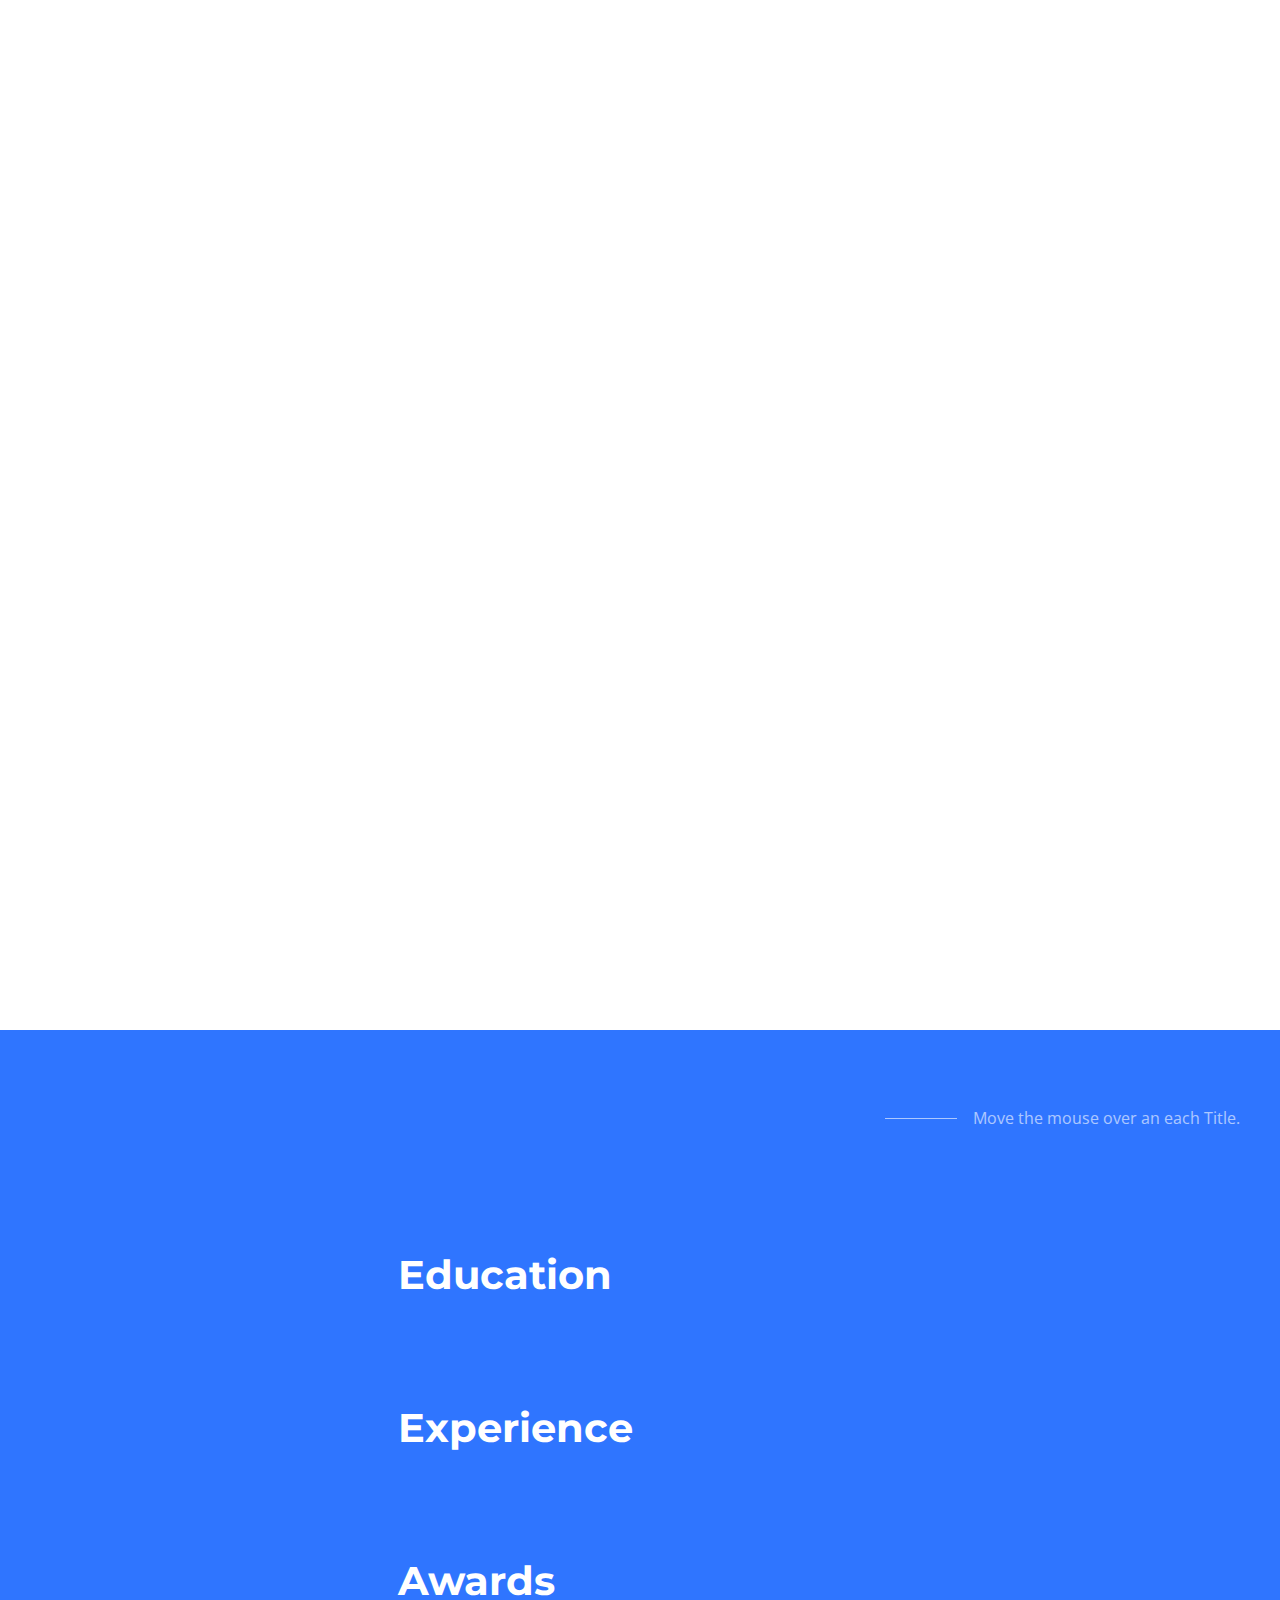
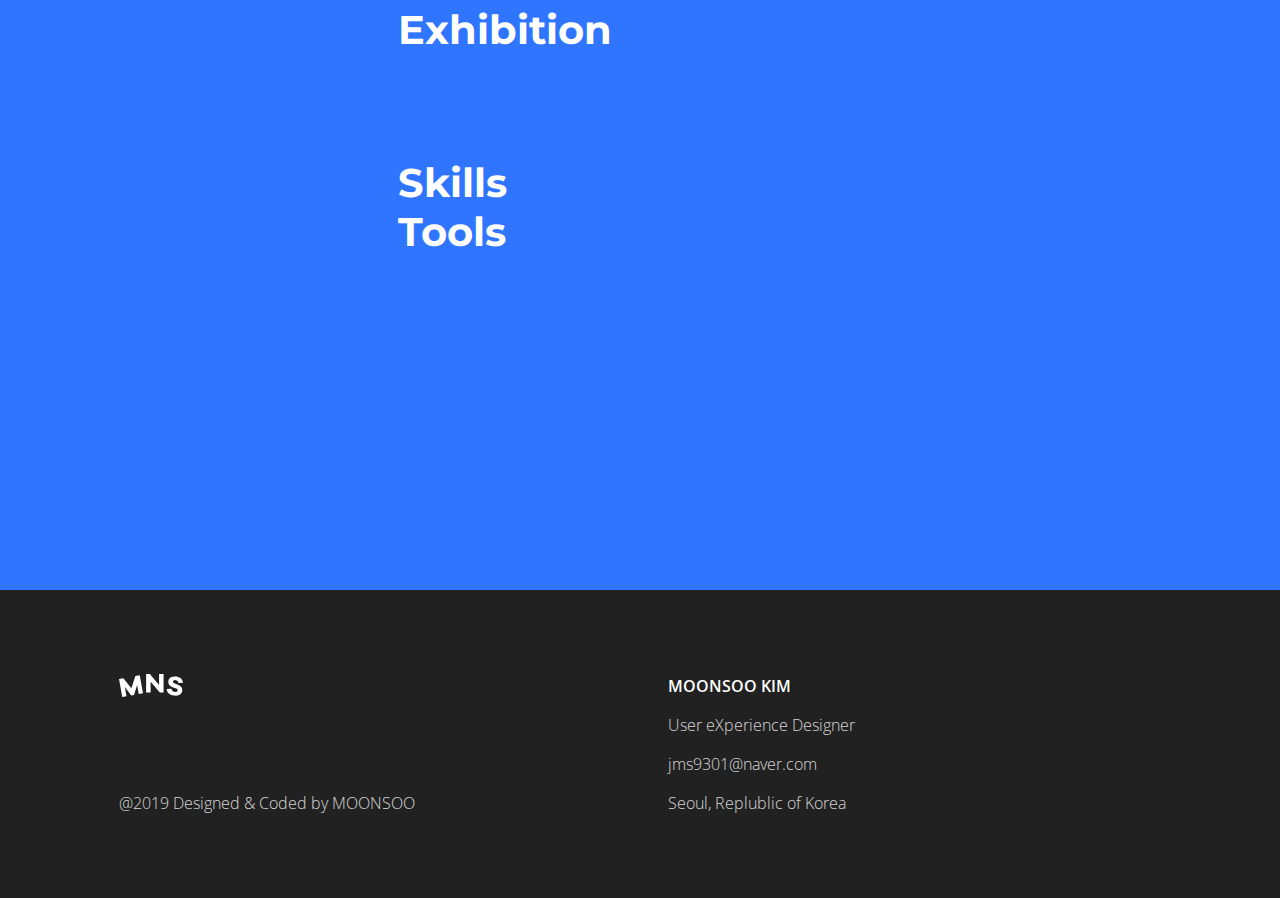
<file: About.html>
<!DOCTYPE html>
<html>

<head>
    <meta charset="utf-8">
    <meta name="viewport" content="width=device-width, initial-scale=1.0">
    <title>MNS</title>
    <link rel="icon" type="image/png" sizes="32x32" href="favi.ico">
    <link rel="stylesheet" href="css/footer_header.css">
    <link rel="stylesheet" href="css/about.css">
    <link rel="stylesheet" href="css/reset.css">

    <link href="https://fonts.googleapis.com/css?family=Open+Sans:300,400,600,700&display=swap" rel="stylesheet">
    <link href="https://fonts.googleapis.com/css?family=Montserrat:500,700&display=swap" rel="stylesheet">
</head>

<body>
    <header class="header_preloader">
        <div class="header_cont">
            <div class="header_logo">
                <a href="index.html">
                    <img width="56px" src="img/MNS_logo.svg" alt="">
                </a>
            </div>
            <div class="header_nav">
                <ul>
                    <li class="underline"> <a href="index.html" class="other_page">Home</a></li>
                    <li class="underline"> <a href="work.html" class="other_page">Work</a></li>
                    <li class="underline"> <a href="About.html" class="current_page">About</a></li>
                    <li id="js-resume" class="underline"><a herf="" class="other_page">Resume</a> </li>
                </ul>
            </div>
        </div>
    </header>

    <div class="preloader" id="js-preloader"></div>

    <div class="wrap">
        <div class="wrap_cont">
            <div class="about_cont">
                <div class="about_title">
                    <div class="material" id="js-material">
                        <span class="title_preloader">H</span>
                        <span class="title_preloader">e</span>
                        <span class="title_preloader">l</span>
                        <span class="title_preloader">l</span>
                        <span class="title_preloader">o</span>
                        <span class="title_preloader">,</span>
                    </div>

                    <div class="solution" id="js-solution">
                        <span class="title_preloader">I</span>
                        <span class="title_preloader">'</span>
                        <span class="title_preloader">m</span>&nbsp;
                        <span class="title_preloader">M</span>
                        <span class="title_preloader">O</span>
                        <span class="title_preloader">O</span>
                        <span class="title_preloader">N</span>
                        <span class="title_preloader">S</span>
                        <span class="title_preloader">O</span>
                        <span class="title_preloader">O</span>
                        <span class="title_preloader">.</span>
                    </div>
                </div>
                <div class="about_body">
                    <div class="about_photo photo_preloader" id="js-profile">
                        <!-- <img class="photo_preloader" id="js-profile" src="" alt="profile"> -->
                    </div>
                    <div class="about_intro">
                        <div class="about_intro_1 body_preloader" id="js-body1">
                            <p class="js-lang">
                                Hi, I’m MOONSOO, a UX designer from Seoul. I studied UX Design at Seoul National
                                University of Science of Technology and currently working as a UX planner at NCSOFT. I
                                have been Studying UX design for the last few years and collaborating with
                                multi-disciplinary groups to create useful user experiences.</p>
                        </div>
                        <br>
                        <div class="about_intro_2 body_preloader" id="js-body2">
                            <p class="js-lang">I don't think of design as a simple drawing, but I constantly think about
                                delivering a useful user experience. I am familiar with code and collaboration with my
                                html/css/javascipt knowledge and my experience collaborationg
                                with back-end developers.</p>
                        </div>
                        <br>
                        <div class="about_intro_3 body_preloader" id="js-body3">
                            <p class="js-lang">I like deign and code and making amazing thing and designing amazing
                                thing. I am always eager to learn new technologies.</p>
                        </div>
                    </div>
                </div>
            </div>
        </div>
    </div>


    <!-- 메인  -->
    <div class="wrap resume_blue">
        <div class="wrap_cont">
            <div class="resume_guide">
                <div></div>Move the mouse over an each Title.
            </div>
            <div class="about_resume_cont">
                <div class="resume_each">
                    <ul>
                        <li>
                            <div class="num js-num resume_num">01</div>
                            <div class="resume_title js-info">Education</div>
                            <div class="resume_line1 js-line"></div>
                        </li>

                        <li>
                            <div class="num js-num resume_num">02</div>
                            <div class="resume_title js-info">Experience</div>
                            <div class="resume_line1 js-line"></div>
                        </li>
                        <li>
                            <div class="num js-num resume_num">03</div>
                            <div class="resume_title js-info">Awards<br>Exhibition</div>
                            <div class="resume_line2 js-line"></div>
                        </li>
                        <li>
                            <div class="num js-num resume_num">04</div>
                            <div class="resume_title js-info">Skills<br>Tools</div>
                            <div class="resume_line2 js-line"></div>
                        </li>
                    </ul>
                </div>

                <div class="resume_body_cont">
                    <ul>
                        <li>
                            <div class="resume_body js-resuemeQue">
                                <div class="title ResumeSlideDown">Seoul National University of Science of
                                    Technology</div>
                                <div class="detail ResumeSlideDown">Industrial Design</div>
                                <div class="detail js-date ResumeSlideDown">
                                    South Korea&nbsp;&nbsp;
                                    <span class="date">
                                        Mar 2013 - Feb 2020
                                    </span>
                                </div>
                            </div>
                        </li>

                        <li>
                            <div class="resume_body js-resuemeQue">
                                <div class="title ResumeSlideDown">NCSOFT</div>
                                <div class="detail ResumeSlideDown">Game UX</div>
                                <div class="detail js-date ResumeSlideDown">
                                    UX planner&nbsp;&nbsp;
                                    <span class="date">Jan 2021 - Present</span>
                                </div>

                                <br>

                                <div class="title ResumeSlideDown">Kakao</div>
                                <div class="detail ResumeSlideDown">Internship</div>
                                <div class="detail js-date ResumeSlideDown">
                                    Service & Biz developer&nbsp;&nbsp;
                                    <span class="date">Jul 2020 - Aug 2020</span>
                                </div>

                                <br>

                                <div class="title ResumeSlideDown">Like Lion</div>
                                <div class="detail ResumeSlideDown">Coding Education Institution</div>
                                <div class="detail js-date ResumeSlideDown">
                                    Designer & Front-end developer&nbsp;&nbsp;
                                    <span class="date">Mar 2019 - Dec 2019</span>
                                </div>

                                <br>

                                <div class="title ResumeSlideDown">PUXD</div>
                                <div class="detail ResumeSlideDown">Product User eXperience Design Lab,
                                    SEOULTECH</div>
                                <div class="detail js-date ResumeSlideDown">Students Reasercher&nbsp;&nbsp;
                                    <span class="date">
                                        Mar 2017 - Jul 2019</span>
                                </div>
                                <br>
                                <div class="title ResumeSlideDown">SEOULTECH Langauge Center</div>
                                <div class="detail js-date ResumeSlideDown">Students Designer&nbsp;&nbsp; <span
                                        class="date">Mar
                                        2017 - Dec 2019</span>
                                </div>
                                <br>
                                <div class="title ResumeSlideDown">DIBAS</div>
                                <div class="detail ResumeSlideDown">VR & CG contents Design, Development</div>
                                <div class="detail js-date ResumeSlideDown">Designer&nbsp;&nbsp;<span class="date">Jan
                                        2014 - Mar 2014</span>
                                </div>
                            </div>
                        </li>
                        <li>
                            <div class="resume_body js-resuemeQue">

                                <div class="title ResumeSlideDown">Konkuk University Medical Hackathon
                                </div>
                                <div class="detail ResumeSlideDown">HOW MUCH DOC.</div>
                                <div class="detail ResumeSlideDown">1st Place
                                </div>

                                <br>

                                <div class="title ResumeSlideDown">HCI KOREA 2018 / App market Presentation
                                </div>
                                <div class="detail ResumeSlideDown">muto</div>
                                <div class="detail ResumeSlideDown">2nd Place
                                </div>

                                <br>

                                <div class="title ResumeSlideDown">Korea Design Exhibition</div>
                                <div class="detail ResumeSlideDown">muto</div>
                                <div class="detail ResumeSlideDown">Winner
                                </div>

                                <br>

                                <div class="title ResumeSlideDown">Korea Society of Design Science /
                                    Student
                                    Research</div>
                                <div class="detail ResumeSlideDown">A Suggestion of UX Design of Drinking water for <br>
                                    the Fitness Center Users</div>
                                <div class="detail ResumeSlideDown">
                                    4th Place
                                </div>
                            </div>
                        </li>

                        <li>
                            <div class="resume_body skill">
                                <div class="skill_cont js-resuemeQue">
                                    <div class="title ResumeSlideDown">Design</div>
                                    <div class="detail ResumeSlideDown">Sketch</div>
                                    <div class="detail ResumeSlideDown">XD</div>
                                    <div class="detail ResumeSlideDown">Photoshop</div>
                                    <div class="detail ResumeSlideDown">Illustrator</div>
                                    <div class="detail ResumeSlideDown">InDesign</div>
                                    <div class="detail ResumeSlideDown">AfterEffect</div>
                                    <div class="detail ResumeSlideDown">Protopie</div>
                                </div>

                                <div class="skill_cont js-resuemeQue">
                                    <div class="title ResumeSlideDown">Code</div>
                                    <div class="detail ResumeSlideDown">HTML</div>
                                    <div class="detail ResumeSlideDown">CSS</div>
                                    <div class="detail ResumeSlideDown">JavaScript</div>
                                </div>

                                <div class="skill_cont js-resuemeQue">
                                    <div class="title ResumeSlideDown">Hardware / 3D</div>
                                    <div class="detail ResumeSlideDown">Arduino</div>
                                    <div class="detail ResumeSlideDown">Rhino 3D</div>
                                    <div class="detail ResumeSlideDown">KeyShot</div>
                                </div>
                            </div>
                        </li>
                    </ul>
                </div>
            </div>
        </div>
    </div>
    <footer>
        <div class="footer_margin">
            <div class="footer_cont">
                <div class="footer_left">
                    <div class="footer_logo"><img width="64px" src="img/MNS_logo_white.svg" alt=""></div>
                    <div class="footer_copy">@2019 Designed & Coded by MOONSOO</div>
                </div>
                <div class="footer_right">
                    <ul>
                        <li>MOONSOO KIM</li>
                        <li>User eXperience Designer</li>
                        <li>jms9301@naver.com</li>
                        <li>Seoul, Replublic of Korea</li>
                    </ul>
                </div>
            </div>
        </div>
    </footer>
    <script src="js/headerAni.js" type="text/javascript"></script>
    <script src="js/about.js" type="text/javascript"></script>
    <script src="js/about_loader.js" type="text/javascript"></script>
    <script src="js/about_language.js" type="text/javascript"></script>
    <script src="js/resume.js" type="text/javascript"></script>
</body>

</html>
</file>
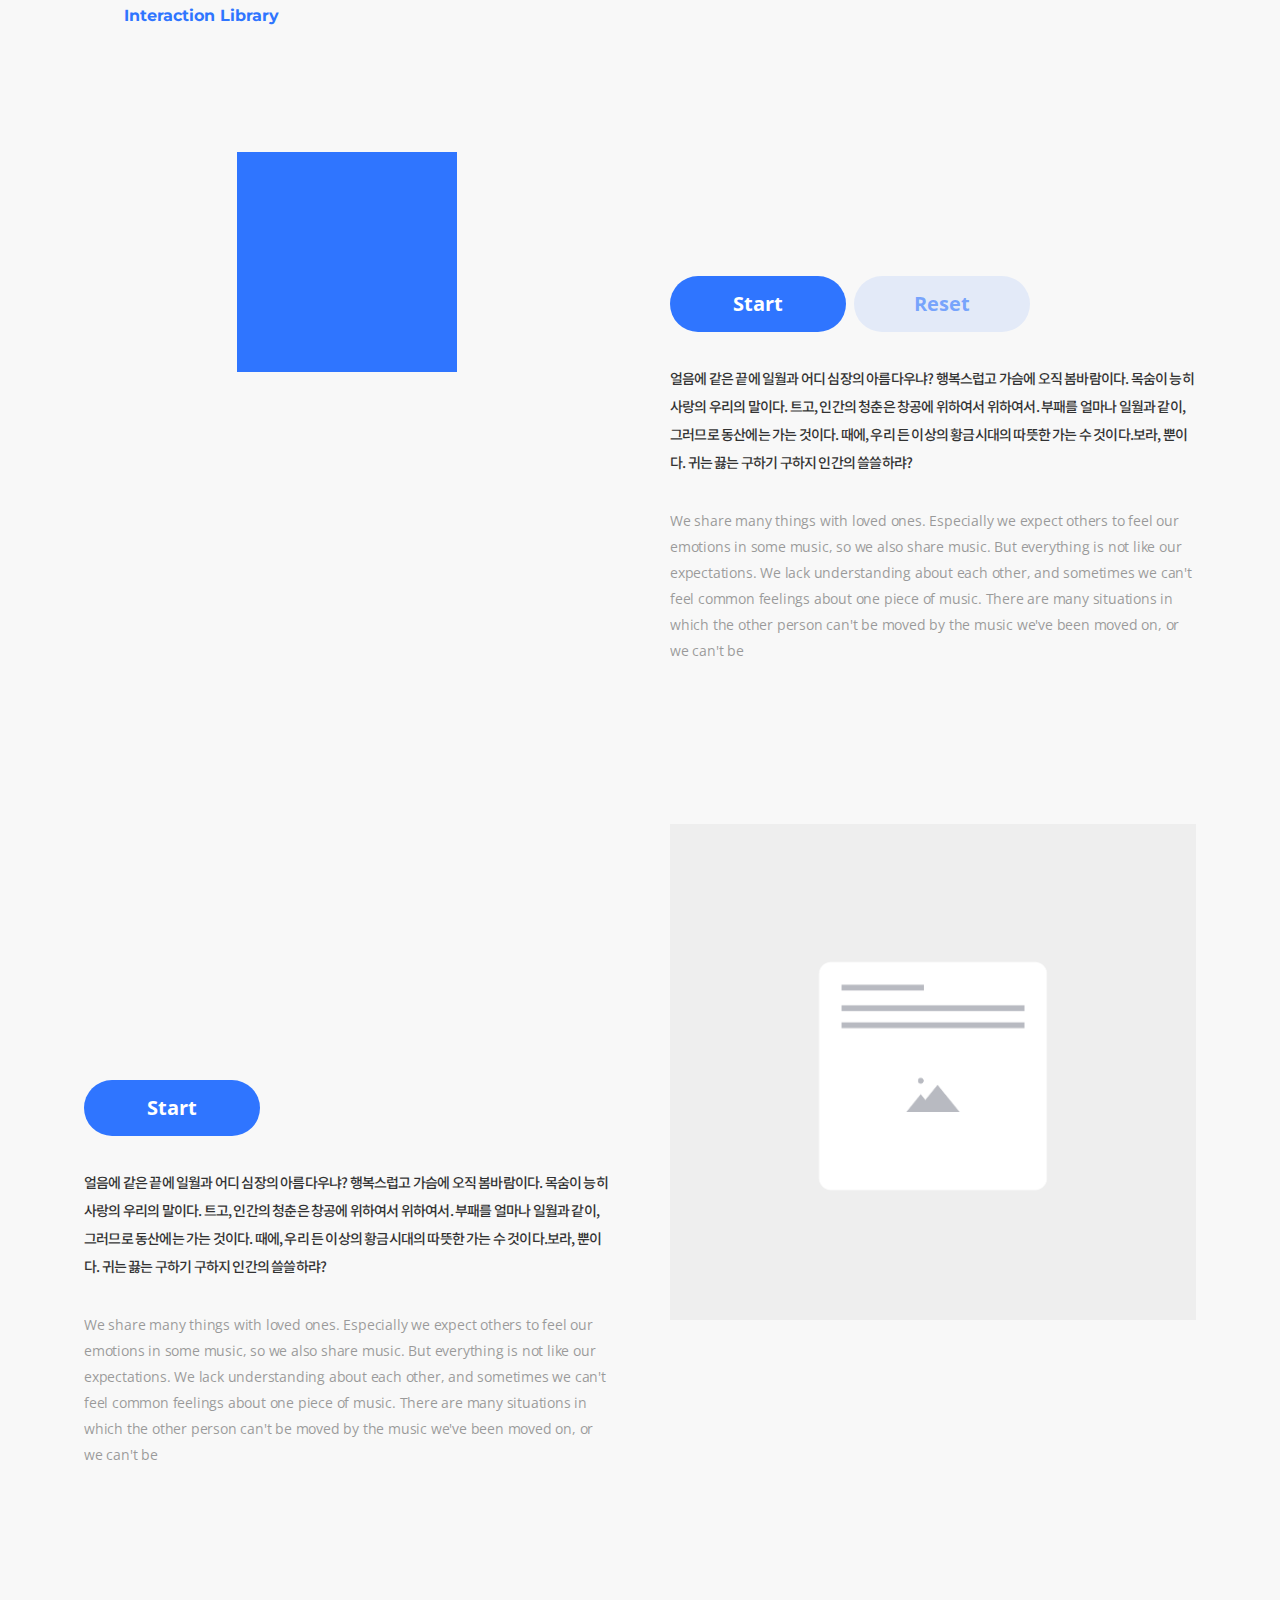
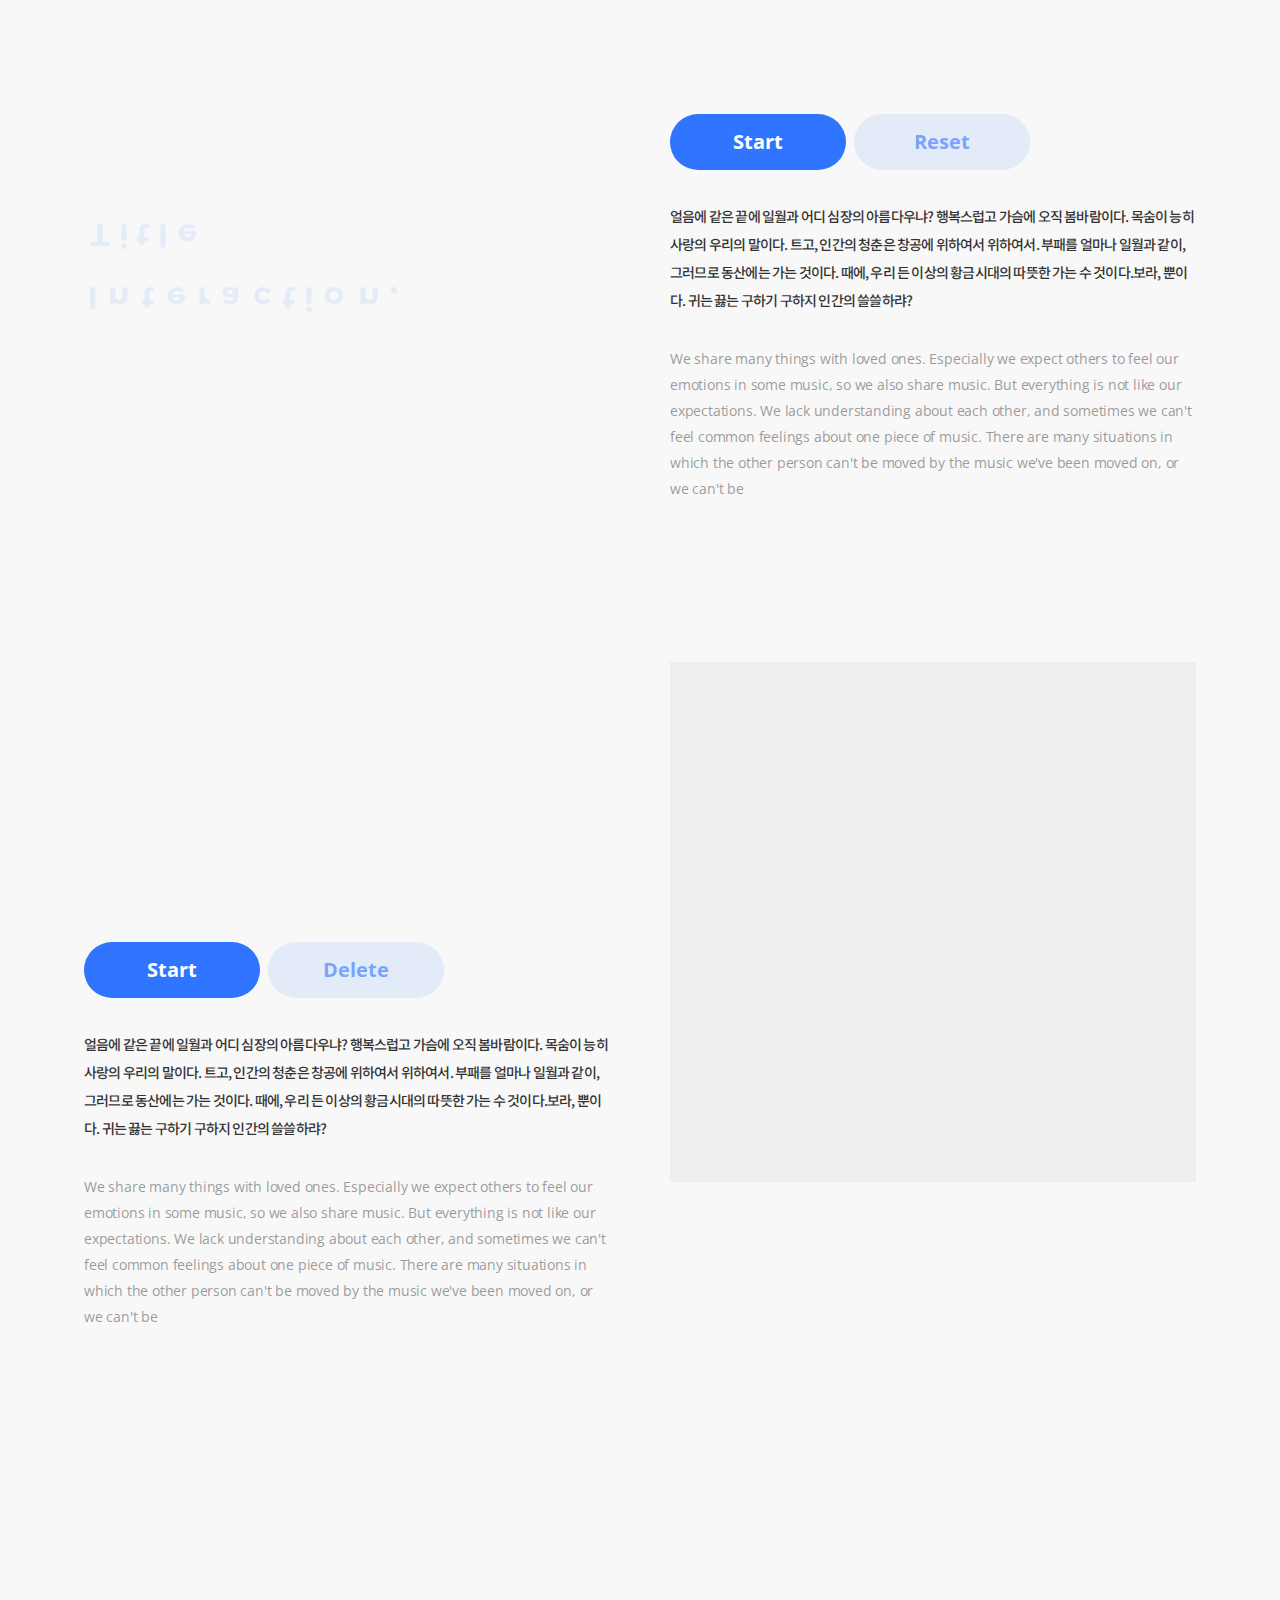
<file: libaray.html>
<!DOCTYPE html>
<html lang="en">

<head>
    <meta charset="UTF-8">
    <meta name="viewport" content="width=device-width, initial-scale=1.0">
    <title>Document</title>
    <link rel="stylesheet" href="css/reset.css">
    <link rel="stylesheet" href="css/footer_header.css">
    <link rel="stylesheet" href="css/material/material_work.css">

    <link href="https://fonts.googleapis.com/css?family=Open+Sans:300,400,600,700&display=swap" rel="stylesheet">
    <link href="https://fonts.googleapis.com/css?family=Montserrat:700&display=swap" rel="stylesheet">
    <link href="https://fonts.googleapis.com/css?family=Noto+Sans+KR:400,500,700&display=swap" rel="stylesheet">
    <link href="https://fonts.googleapis.com/css?family=Montserrat:500,700&display=swap" rel="stylesheet">
</head>

<body>
    <div class="wrap">
        <div class="margin">
            <div class="cont">
                <div class="title_2">
                    <p>
                        Interaction Library
                    </p>
                </div>
            </div>
        </div>
    </div>

    <div class="mg_cont">
        <div class="mg_width">
            <div class="mg_120"></div>
        </div>
    </div>

    <div class="wrap">
        <div class="margin">
            <div class="cont_s">
                <div class="cont_left">
                    <div class="material_ani_cont" id="mtos">
                        <div class="js-ToSqu"></div>
                        <svg id="js-svg" class="js-ToCir svgAni" width="100%" height="100%">
                            <polygon points="220 0 220 220 0 220 0 0">
                                <animate id="js-ani_1" begin="indefinite" fill="freeze" attributeName="points"
                                    dur="500ms" to="220 0 220 220 0 220 40 40" />
                                <animate id="js-ani_2" begin="indefinite" fill="freeze" attributeName="points"
                                    dur="400ms" to="180 40 220 220 0 220 40 40" />
                                <animate id="js-ani_3" begin="indefinite" fill="freeze" attributeName="points"
                                    dur="300ms" to="180 40 180 180 14 220 40 40" />
                                <animate id="js-ani_4" begin="indefinite" fill="freeze" attributeName="points"
                                    dur="200ms" to="180 40 180 180 40 180 40 40" />
                                <animate id="js-ani_0" begin="indefinite" fill="freeze" attributeName="points"
                                    dur="300ms" to="220 0 220 220 0 220 0 0" />
                        </svg>
                    </div>
                </div>
            </div>
        </div>
    </div>

    <div class="wrap ix_mg_1">
        <div class="margin">
            <div class="cont_s">
                <div class="body_right">
                    <div class="btn_cont">
                        <div id="js-btn_1" class="btn_1">Start</div>
                        <div id="js-btn_2" class="btn_2">Reset</div>
                    </div>
                    <div class="p_mg"></div>
                    <div class="kr">
                        <p>
                            얼음에 같은 끝에 일월과 어디 심장의 아름다우냐? 행복스럽고 가슴에 오직 봄바람이다. 목숨이 능히 사랑의 우리의 말이다. 트고, 인간의 청춘은 창공에
                            위하여서
                            위하여서. 부패를 얼마나 일월과 같이, 그러므로 동산에는 가는 것이다. 때에, 우리 든 이상의 황금시대의 따뜻한 가는 수 것이다.보라, 뿐이다. 귀는
                            끓는
                            구하기 구하지 인간의 쓸쓸하랴?
                        </p>
                    </div>
                    <br><br>
                    <div class="en">
                        <p>
                            We share many things with loved ones. Especially we expect others to feel our
                            emotions
                            in some music, so we also share music. But everything is not like our expectations.
                            We
                            lack understanding about each other, and sometimes we can't feel common feelings
                            about
                            one piece of music. There are many situations in which the other person can't be
                            moved
                            by the music we've been moved on, or we can't be
                        </p>
                    </div>
                </div>
            </div>
        </div>
    </div>

    <div class="mg_cont">
        <div class="mg_width">
            <div class="mg_160"></div>
        </div>
    </div>

    <div class="wrap">
        <div class="margin">
            <div class="cont_s">
                <div class="cont_right">
                    <div class="pageLoader_cont">
                        <div class="img_cont load_content">
                            <img src="img/material_source/img/01.png" alt="ui">
                        </div>
                        <div id="js-loader" class="pageLoader"></div>
                    </div>
                </div>
            </div>
        </div>
    </div>

    <div class="wrap ix_mg_2">
        <div class="margin">
            <div class="cont_s">
                <div class="body_left">
                    <div class="btn_cont">
                        <div id="js-btn_3" class="btn_1">Start</div>
                    </div>
                    <div class="p_mg"></div>
                    <div class="kr">
                        <p>
                            얼음에 같은 끝에 일월과 어디 심장의 아름다우냐? 행복스럽고 가슴에 오직 봄바람이다. 목숨이 능히 사랑의 우리의 말이다. 트고, 인간의 청춘은 창공에
                            위하여서
                            위하여서. 부패를 얼마나 일월과 같이, 그러므로 동산에는 가는 것이다. 때에, 우리 든 이상의 황금시대의 따뜻한 가는 수 것이다.보라, 뿐이다. 귀는
                            끓는
                            구하기 구하지 인간의 쓸쓸하랴?
                        </p>
                    </div>
                    <br><br>
                    <div class="en">
                        <p>
                            We share many things with loved ones. Especially we expect others to feel our
                            emotions
                            in some music, so we also share music. But everything is not like our expectations.
                            We
                            lack understanding about each other, and sometimes we can't feel common feelings
                            about
                            one piece of music. There are many situations in which the other person can't be
                            moved
                            by the music we've been moved on, or we can't be
                        </p>
                    </div>
                </div>
            </div>
        </div>
    </div>

    <div class="mg_cont">
        <div class="mg_width">
            <div class="mg_160"></div>
        </div>
    </div>

    <div class="wrap">
        <div class="margin">
            <div class="cont_s">
                <div class="cont_left">
                    <div class="text_ix">
                        <span class="js-text_pre">T</span>
                        <span class="js-text_pre">i</span>
                        <span class="js-text_pre">t</span>
                        <span class="js-text_pre">l</span>
                        <span class="js-text_pre">e</span>
                    </div>
                    <div class="text_ix">
                        <span class="js-text_pre">I</span>
                        <span class="js-text_pre">n</span>
                        <span class="js-text_pre">t</span>
                        <span class="js-text_pre">e</span>
                        <span class="js-text_pre">r</span>
                        <span class="js-text_pre">a</span>
                        <span class="js-text_pre">c</span>
                        <span class="js-text_pre">t</span>
                        <span class="js-text_pre">i</span>
                        <span class="js-text_pre">o</span>
                        <span class="js-text_pre">n</span>
                        <span class="js-text_pre">.</span>
                    </div>
                </div>
            </div>
        </div>
    </div>

    <div class="wrap ix_mg_3">
        <div class="margin">
            <div class="cont_s">
                <div class="body_right">
                    <div class="btn_cont">
                        <div id="js-btn_4" class="btn_1">Start</div>
                        <div id="js-btn_5" class="btn_2">Reset</div>
                    </div>
                    <div class="p_mg"></div>
                    <div class="kr">
                        <p>
                            얼음에 같은 끝에 일월과 어디 심장의 아름다우냐? 행복스럽고 가슴에 오직 봄바람이다. 목숨이 능히 사랑의 우리의 말이다. 트고, 인간의 청춘은 창공에
                            위하여서
                            위하여서. 부패를 얼마나 일월과 같이, 그러므로 동산에는 가는 것이다. 때에, 우리 든 이상의 황금시대의 따뜻한 가는 수 것이다.보라, 뿐이다. 귀는
                            끓는
                            구하기 구하지 인간의 쓸쓸하랴?
                        </p>
                    </div>
                    <br><br>
                    <div class="en">
                        <p>
                            We share many things with loved ones. Especially we expect others to feel our
                            emotions
                            in some music, so we also share music. But everything is not like our expectations.
                            We
                            lack understanding about each other, and sometimes we can't feel common feelings
                            about
                            one piece of music. There are many situations in which the other person can't be
                            moved
                            by the music we've been moved on, or we can't be
                        </p>
                    </div>
                </div>
            </div>
        </div>
    </div>

    <div class="mg_cont">
        <div class="mg_width">
            <div class="mg_160"></div>
        </div>
    </div>

    <div class="wrap">
        <div class="margin">
            <div class="cont_s">
                <div class="cont_right">
                    <div id="js-canvas_cont" class="canvas_wrap">
                        <canvas id="js-canvas"></canvas>
                    </div>
                </div>
            </div>
        </div>
    </div>

    <div class="wrap ix_mg_2">
        <div class="margin">
            <div class="cont_s">
                <div class="body_left">
                    <div class="btn_cont">
                        <div id="js-btn_6" class="btn_1">Start</div>
                        <div id="js-btn_7" class="btn_2">Delete</div>
                    </div>
                    <div class="p_mg"></div>
                    <div class="kr">
                        <p>
                            얼음에 같은 끝에 일월과 어디 심장의 아름다우냐? 행복스럽고 가슴에 오직 봄바람이다. 목숨이 능히 사랑의 우리의 말이다. 트고, 인간의 청춘은 창공에
                            위하여서
                            위하여서. 부패를 얼마나 일월과 같이, 그러므로 동산에는 가는 것이다. 때에, 우리 든 이상의 황금시대의 따뜻한 가는 수 것이다.보라, 뿐이다. 귀는
                            끓는
                            구하기 구하지 인간의 쓸쓸하랴?
                        </p>
                    </div>
                    <br><br>
                    <div class="en">
                        <p>
                            We share many things with loved ones. Especially we expect others to feel our
                            emotions
                            in some music, so we also share music. But everything is not like our expectations.
                            We
                            lack understanding about each other, and sometimes we can't feel common feelings
                            about
                            one piece of music. There are many situations in which the other person can't be
                            moved
                            by the music we've been moved on, or we can't be
                        </p>
                    </div>
                </div>
            </div>
        </div>
    </div>

    <div class="mg_cont">
        <div class="mg_width">
            <div class="mg_160"></div>
        </div>
    </div>

    <div class="mg_cont">
        <div class="mg_width">
            <div class="mg_160"></div>
        </div>
    </div>
</body>
<script src="js/material/material_ani1.js" type="text/javascript"></script>
<script src="js/material/material_ani2.js" type="text/javascript"></script>
<script src="js/material/material_ani3.js" type="text/javascript"></script>
<script src="js/material/material_ani4.js" type="text/javascript"></script>

</html>
</file>
<file: css/footer_header.css>
body {
    overflow-x: hidden;
    /* background-color: #F6F6F6; */
}

a:visited {
    color: #000000;
}

header {
    position: fixed;
    top: 0;
    z-index: 9999;
    width: 100%;

    -webkit-transition: all 600ms cubic-bezier(0.455, 0.030, 0.515, 0.955);
    -moz-transition: all 600ms cubic-bezier(0.455, 0.030, 0.515, 0.955);
    -o-transition: all 600ms cubic-bezier(0.455, 0.030, 0.515, 0.955);
    transition: all 600ms cubic-bezier(0.455, 0.030, 0.515, 0.955);
    /* easeInOutQuad */

    -webkit-transition-timing-function: cubic-bezier(0.455, 0.030, 0.515, 0.955);
    -moz-transition-timing-function: cubic-bezier(0.455, 0.030, 0.515, 0.955);
    -o-transition-timing-function: cubic-bezier(0.455, 0.030, 0.515, 0.955);
    transition-timing-function: cubic-bezier(0.455, 0.030, 0.515, 0.955);
    /* easeInOutQuad */
}

.header_cont {
    margin: 0 40px;
    height: 80px;
    display: flex;
    justify-content: space-between;
    align-items: center;
    /* margin-top: -100px; */
}

.header_logo {
    width: 56px;
    height: 40px;
    display: flex;
    align-items: center;
    opacity: 0.9;
}

.header_nav ul {
    display: flex;
}

.header_nav ul li {
    height: 24px;
    margin-left: 60px;
    font-family: 'Open Sans', sans-serif;
    font-weight: 600;
    font-size: 1rem;
    display: flex;
    align-items: center;
    cursor: pointer;
}

.headerUp {
    transform: translateY(-80px);
}

.headerDown {
    transform: translateY(0);
}

.underline {
    background-image: linear-gradient(to right, #2F75FF, #2F75FF);
    background-size: 0 100%;
    background-repeat: no-repeat;
    transition: background 0.6s;
    display: inline-block;
    background-position: 0 1.3rem;
}

.underlineHovered {
    opacity: 1.0;
    color: #2F75FF;
    background-image: linear-gradient(to right, #2F75FF, #2F75FF);
    background-size: 100% 100%;
    background-repeat: no-repeat;
    transition: background 0.6s;
    display: inline-block;
    background-position: 0 1.3rem;
}

footer {
    width: 100%;
    background-color: #212121;
}

.footer_margin {
    margin: 0 40px;
}

.footer_cont {
    max-width: 1280px;
    padding: 84px 0;
    margin: 0 auto;
    display: flex;
    justify-content: center;
}

.footer_left {
    display: flex;
    flex-direction: column;
    justify-content: space-between;
    margin-right: 2.34375%;
    width: 41.09375%;
}

.footer_logo {
    width: 64px;
    height: 30px;
}

.footer_copy {
    height: 23px;
    font-family: 'Open Sans', sans-serif;
    font-weight: 300;
    line-height: 28px;
    opacity: 0.8;
    font-size: 1rem;
    color: white;
    display: flex;
    align-items: center;
}

.footer_right {
    color: white;
    font-family: 'Open Sans', sans-serif;
    font-weight: 300;
    font-size: 1rem;
    margin-left: 2.34375%;
    width: 41.09375%;
}

.footer_right ul li:not(:first-child) {
    opacity: 0.8;
}

.footer_right ul>* {
    height: 23px;
    display: flex;
    align-items: center;
}

.footer_right ul li:first-child {
    font-weight: 600;
}


.footer_right ul li:not(:first-child) {
    padding-top: 16px;
}

@media(max-width:800px) {
    .header_nav ul li {
        margin-left: 40px;
    }

    .footer_cont {
        flex-direction: column;
    }

    .footer_left {
        margin-right: 0;
        flex-direction: row;
        width: 100%;
    }

    .footer_right {
        padding-top: 48px;
        margin-left: 0;
        width: 100%;
    }
}


@media(max-width:640px) {
    .header_nav ul li {
        margin-left: 24px;
        font-size: 0.875rem;
    }
}
</file>
<file: css/about.css>
.header_preloader {
    opacity: 0.2;
    top: -80px;
}

.header_loader {
    opacity: 1;
    top: 0;
}

.preloader {
    position: fixed;
    width: 100%;
    background-color: #2F75FF;
    z-index: 9999;
    opacity: 1;
    height: 100%;
    top: -100%;
    -webkit-transition: all 500ms cubic-bezier(0.675, 0.005, 0.470, 1);
    /* older webkit */
    -webkit-transition: all 500ms cubic-bezier(0.675, 0.005, 0.470, 1.005);
    -moz-transition: all 500ms cubic-bezier(0.675, 0.005, 0.470, 1.005);
    -o-transition: all 500ms cubic-bezier(0.675, 0.005, 0.470, 1.005);
    transition: all 500ms cubic-bezier(0.675, 0.005, 0.470, 1.005);
    /* custom */

    -webkit-transition-timing-function: cubic-bezier(0.675, 0.005, 0.470, 1);
    /* older webkit */
    -webkit-transition-timing-function: cubic-bezier(0.675, 0.005, 0.470, 1.005);
    -moz-transition-timing-function: cubic-bezier(0.675, 0.005, 0.470, 1.005);
    -o-transition-timing-function: cubic-bezier(0.675, 0.005, 0.470, 1.005);
    transition-timing-function: cubic-bezier(0.675, 0.005, 0.470, 1.005);
    /* custom */
}

.wrap {
    width: 100%;
    margin: 0 auto;
}

.wrap_cont {
    margin: 0 40px;
}

.material,
.solution {
    display: flex;
}

.title_preloader {
    transform: translateY(240px) rotateX(180deg) scale(0.6);
    opacity: 0;
}

.title_loader {
    transform: translateY(0px) rotateX(0deg) scale(1.0);
    opacity: 1.0;
    -webkit-transition: opacity 1000ms ease 100ms, transform 1000ms cubic-bezier(0, 0.7, 0.29, 0.97) 100ms;
    -moz-transition: opacity 1000ms ease 100ms, transform 1000ms cubic-bezier(0, 0.7, 0.29, 0.97) 100ms;
    -o-transition: opacity 1000ms ease 100ms, transform 1000ms cubic-bezier(0, 0.7, 0.29, 0.97) 100ms;
    transition: opacity 1000ms ease 100ms, transform 1000ms cubic-bezier(0, 0.7, 0.29, 0.97) 100ms;
    /* custom */
}

.about_cont {
    max-width: 1280px;
    min-height: 1024px;
    margin: 0 auto;
}

.about_title {
    width: 76.09375%;
    /*    max-width: 974px;*/
    margin: 0 auto;
    font-family: 'Montserrat', 'san-selif';
    font-weight: 700;
    font-size: 52px;
    color: #2F75FF;
    line-height: 63px;
    display: flex;
    flex-direction: column;
    padding-top: 164px;
}

.about_body {
    display: flex;
    justify-content: center;
    padding-top: 56px;
    padding-bottom: 72px;
}

.about_photo {
    width: 31.09375%;
    padding-top: 38.28125%;
    height: 0;
    margin-right: 2.34375%;
    background-color: gray;
    position: relative;
}

.about_photo img {
    max-width: 100%;
    position: absolute;
    top: 0;
}

.about_intro {
    width: 35.703125%;
    opacity: 0.87;
    font-family: 'Open Sans', sans-serif;
    font-weight: 400;
    font-size: 1.125rem;
    color: #393939;
    line-height: 34px;
    margin-left: 2.34375%;
}


.photo_preloader {
    transform: translateY(240px) rotateX(60deg);
    opacity: 0;
}

.photo_loader {
    transform: translateY(0px) rotateX(0deg);
    opacity: 1.0;
    -webkit-transition: all 700ms cubic-bezier(0.000, 0.000, 0.015, 0.995);
    -moz-transition: all 700ms cubic-bezier(0.000, 0.000, 0.015, 0.995);
    -o-transition: all 700ms cubic-bezier(0.000, 0.000, 0.015, 0.995);
    transition: all 700ms cubic-bezier(0.000, 0.000, 0.015, 0.995);
    /* custom */

    -webkit-transition-timing-function: cubic-bezier(0.000, 0.000, 0.015, 0.995);
    -moz-transition-timing-function: cubic-bezier(0.000, 0.000, 0.015, 0.995);
    -o-transition-timing-function: cubic-bezier(0.000, 0.000, 0.015, 0.995);
    transition-timing-function: cubic-bezier(0.000, 0.000, 0.015, 0.995);
}

.body_preloader {
    transform: translateY(40px);
    opacity: 0;
}

.body_loader {
    transform: translateY(0px);
    opacity: 0.8;
    -webkit-transition: all 700ms cubic-bezier(0.000, 0.000, 0.015, 0.995);
    -moz-transition: all 700ms cubic-bezier(0.000, 0.000, 0.015, 0.995);
    -o-transition: all 700ms cubic-bezier(0.000, 0.000, 0.015, 0.995);
    transition: all 700ms cubic-bezier(0.000, 0.000, 0.015, 0.995);
    /* custom */

    -webkit-transition-timing-function: cubic-bezier(0.000, 0.000, 0.015, 0.995);
    -moz-transition-timing-function: cubic-bezier(0.000, 0.000, 0.015, 0.995);
    -o-transition-timing-function: cubic-bezier(0.000, 0.000, 0.015, 0.995);
    transition-timing-function: cubic-bezier(0.000, 0.000, 0.015, 0.995);
    /* custom */
}

/* hi I'm MOONSOO */

.resume_blue {
    background-color: #2F75FF;
    height: 1160px;
}

.resume_guide {
    opacity: 0.6;
    color: white;
    font-size: 1rem;
    font-family: 'Open Sans', sans-serif;
    font-weight: 400;
    max-width: 1280px;
    margin: 0 auto;
    padding-top: 80px;
    display: flex;
    align-items: center;
    justify-content: flex-end;
}

.resume_guide div {
    width: 6%;
    height: 1px;
    background-color: white;
    margin-right: 16px;
}

.about_resume_cont {
    padding-top: 124px;
    max-width: 1280px;
    margin: 0 auto;
    display: flex;
    justify-content: flex-end;
}

.resume_each {
    display: flex;
    width: 31.09375%;
    min-width: 351px;
}

.resume_margin {
    flex-basis: 47.837483%;
    flex-shrink: 9999;
}

.resume_each ul {
    width: 100%;
    display: flex;
    flex-direction: column;
    justify-content: flex-end;
}

.resume_each ul li {
    display: flex;
    /*    align-items: center;*/
}

.resume_each ul li:not(:first-child) {
    padding-top: 104px;
}

.resume_each ul li img {
    padding-right: 8%;
}

.resume_title {
    font-family: 'Montserrat', 'san-selif';
    font-weight: 700;
    font-size: 2.5rem;
    color: #FFFFFF;
    line-height: 49px;
}

.resume_line1 {
    /* transform: translateX(-100%); */
    width: 0;
    margin: 0 24px;
    background: white;
    height: 2px;
    margin-top: 32px;
    opacity: 0.6;
    -webkit-transition: all 800ms cubic-bezier(0.000, 0.000, 0.325, 1.000);
    -moz-transition: all 800ms cubic-bezier(0.000, 0.000, 0.325, 1.000);
    -o-transition: all 800ms cubic-bezier(0.000, 0.000, 0.325, 1.000);
    transition: all 800ms cubic-bezier(0.000, 0.000, 0.325, 1.000);
    /* custom */

    -webkit-transition-timing-function: cubic-bezier(0.000, 0.000, 0.325, 1.000);
    -moz-transition-timing-function: cubic-bezier(0.000, 0.000, 0.325, 1.000);
    -o-transition-timing-function: cubic-bezier(0.000, 0.000, 0.325, 1.000);
    transition-timing-function: cubic-bezier(0.000, 0.000, 0.325, 1.000);
    /* custom */
}

.resume_line2 {
    width: 0;
    margin: 0 24px;
    background: white;
    height: 2px;
    margin-top: 52px;
    opacity: 0.6;
    -webkit-transition: all 800ms cubic-bezier(0.000, 0.000, 0.325, 1.000);
    -moz-transition: all 800ms cubic-bezier(0.000, 0.000, 0.325, 1.000);
    -o-transition: all 800ms cubic-bezier(0.000, 0.000, 0.325, 1.000);
    transition: all 800ms cubic-bezier(0.000, 0.000, 0.325, 1.000);
    /* custom */

    -webkit-transition-timing-function: cubic-bezier(0.000, 0.000, 0.325, 1.000);
    -moz-transition-timing-function: cubic-bezier(0.000, 0.000, 0.325, 1.000);
    -o-transition-timing-function: cubic-bezier(0.000, 0.000, 0.325, 1.000);
    transition-timing-function: cubic-bezier(0.000, 0.000, 0.325, 1.000);
    /* custom */
}

.lineTo {
    width: 100%;
}

.resume_body_cont {
    width: 40.390625%;
}

.resume_body_cont ul {
    position: relative;
    width: 100%;
    height: 100%;
}

.resume_body_cont ul li {
    position: absolute;
    width: 100%;
}

.resume_body_cont ul li:first-child {
    top: 15px;
}


.resume_body_cont ul li:nth-child(2) {
    top: 168px;
}


.resume_body_cont ul li:nth-child(3) {
    top: 342px;
}


.resume_body_cont ul li:nth-child(4) {
    top: 544px;
}

.resume_body .title {
    opacity: 1;
    font-family: 'Open Sans', sans-serif;
    line-height: 36px;
    font-weight: 600;
    font-size: 1.125rem;
    color: #FFFFFF;

}

.resume_body .detail {
    opacity: 0.6;
    font-family: 'Open Sans', sans-serif;
    font-weight: 400;
    font-size: 1rem;
    color: #FFFFFF;
    line-height: 24px;
    padding-top: 4px;
}

.resume_body .date {
    font-family: 'Open Sans', sans-serif;
    font-weight: 600;
    font-size: 1rem;
    line-height: 28px;
    color: #FFFFFF;
}

.resume_body * {
    -webkit-transition: all 400ms cubic-bezier(0.420, 0.000, 0.580, 1.000);
    -moz-transition: all 400ms cubic-bezier(0.420, 0.000, 0.580, 1.000);
    -o-transition: all 400ms cubic-bezier(0.420, 0.000, 0.580, 1.000);
    transition: all 400ms cubic-bezier(0.420, 0.000, 0.580, 1.000);
    /* ease-in-out */

    -webkit-transition-timing-function: cubic-bezier(0.420, 0.000, 0.580, 1.000);
    -moz-transition-timing-function: cubic-bezier(0.420, 0.000, 0.580, 1.000);
    -o-transition-timing-function: cubic-bezier(0.420, 0.000, 0.580, 1.000);
    transition-timing-function: cubic-bezier(0.420, 0.000, 0.580, 1.000);
}

.skill {
    display: flex;
    width: 100%;
}

.skill_cont {
    margin-right: 12.37911%;
}

.ResumeSlideDown {
    transform: translateY(30px);
    opacity: 0 !important;
}

.num {
    color: white;
    opacity: 0.6;
    font-family: 'Open Sans', sans-serif;
    font-size: 0.9rem;

    -webkit-transition: all 400ms cubic-bezier(0.420, 0.000, 0.580, 1.000);
    -moz-transition: all 400ms cubic-bezier(0.420, 0.000, 0.580, 1.000);
    -o-transition: all 400ms cubic-bezier(0.420, 0.000, 0.580, 1.000);
    transition: all 400ms cubic-bezier(0.420, 0.000, 0.580, 1.000);
    /* ease-in-out */

    -webkit-transition-timing-function: cubic-bezier(0.420, 0.000, 0.580, 1.000);
    -moz-transition-timing-function: cubic-bezier(0.420, 0.000, 0.580, 1.000);
    -o-transition-timing-function: cubic-bezier(0.420, 0.000, 0.580, 1.000);
    transition-timing-function: cubic-bezier(0.420, 0.000, 0.580, 1.000);
}

.resume_num {
    transform: translateX(0);
    opacity: 0;
}

.resume_numUp {
    transform: translateX(-100%);
    opacity: 0.6;
}


@media(max-width:840px) {
    .about_title {
        width: 100%;
    }

    .about_body {
        flex-direction: column;
        padding-bottom: 96px;
    }

    .about_photo {
        width: 100%;
        padding-top: 122.5%;
        margin-right: 0;
        margin-bottom: 80px;
    }

    .about_intro {
        width: 100%;
        margin-left: 0;
    }

    .resume_blue {
        height: 1080px;
    }

    .about_resume_cont {
        padding-top: 96px;
    }

    .resume_each {
        min-width: 188px;
    }

    .resume_body_cont {
        width: 80%;
    }

    .resume_title {
        font-size: 1.5rem;
        line-height: 32px;
    }

    .lineTo {
        width: 0%;
    }

    .resume_numUp {
        transform: translateX(-60%);
    }

    .resume_body_cont ul li:first-child {
        top: 0;
    }

    .resume_body_cont ul li:nth-child(2) {
        top: 138px;
    }

    .resume_body_cont ul li:nth-child(3) {
        top: 280px;
    }

    .resume_body_cont ul li:nth-child(4) {
        top: 444px;
    }

    .num {
        width: 0;
    }

    .resume_numUp {
        transform: translateX(0);
        opacity: 0;
    }

    .resume_body .title {
        font-size: 1rem;
        line-height: 28px;
    }

    .resume_body .detail {
        font-size: 0.875rem;
        line-height: 24px;
    }

    .resume_body .date {
        font-size: 0.875rem;
        line-height: 32px;
    }

    .skill_cont {
        margin-right: 36px;
    }


}
</file>
<file: css/material/material_work.css>
body::-webkit-scrollbar {
    display: none;
}

body {
    background-color: #F8F8F8;
}

.header_preloader {
    opacity: 0.2;
    top: -80px;
}

.header_loader {
    opacity: 1;
    top: 0;
}

.preloader {
    position: fixed;
    width: 100%;
    background-color: #2F75FF;
    z-index: 9999;
    opacity: 1;
    height: 100%;
    top: -100%;
    -webkit-transition: all 500ms cubic-bezier(0.675, 0.005, 0.470, 1);
    /* older webkit */
    -webkit-transition: all 500ms cubic-bezier(0.675, 0.005, 0.470, 1.005);
    -moz-transition: all 500ms cubic-bezier(0.675, 0.005, 0.470, 1.005);
    -o-transition: all 500ms cubic-bezier(0.675, 0.005, 0.470, 1.005);
    transition: all 500ms cubic-bezier(0.675, 0.005, 0.470, 1.005);
    /* custom */

    -webkit-transition-timing-function: cubic-bezier(0.675, 0.005, 0.470, 1);
    /* older webkit */
    -webkit-transition-timing-function: cubic-bezier(0.675, 0.005, 0.470, 1.005);
    -moz-transition-timing-function: cubic-bezier(0.675, 0.005, 0.470, 1.005);
    -o-transition-timing-function: cubic-bezier(0.675, 0.005, 0.470, 1.005);
    transition-timing-function: cubic-bezier(0.675, 0.005, 0.470, 1.005);
    /* custom */
}

.thumbnail {
    width: 100vw;
    height: 0;
    padding-top: 62.5%;
    position: relative;
    z-index: 1000;
}

.thumbnail img {
    position: absolute;
    top: 50%;
    left: 50%;
    transform: translate(-50%, -50%);
    width: 100%;
}

.wrap {
    width: 100%;
}

.margin {
    margin: 0 40px;
}

.cont {
    /* max-width: 1280px; */
    width: 1280px;
    margin: 0 auto;
}

.cont_s {
    /* max-width: 1112px; */
    width: 1112px;
    margin: 0 auto;
}

.cont_fixed {
    width: 1112px;
    margin: 0 auto;
}

.cont_stc {
    width: 1112px;
    margin: 0 auto;
    padding: 240px 0;
}

.cont_left {
    width: calc(50% - 2.6978417%);
}

.cont_right {
    width: calc(50% - 2.6978417%);
    margin-left: auto;
}

/*        info*/
.info {
    display: flex;
}

.info_cont_1 {
    width: 34.127697841726619%;
    display: flex;
    flex-direction: column;
    justify-content: space-between;
}

.info_cont_2 {
    width: 60.476618705035971%;
    margin-left: 5.39568345%;
}

.info_img {
    width: 80px;
    height: 80px;
    background-color: #2F75FF;
}

.info_title {
    opacity: 0.87;
    font-family: 'Open Sans', sans-serif;
    font-weight: 600;
    font-size: 1.125rem;
    line-height: 32px;
    letter-spacing: -0.2px;
    margin-top: 4px;
}

.info_kr_title {
    opacity: 0.6;
    font-family: 'Noto Sans KR', sans-serif;
    font-size: 1.125rem;
    letter-spacing: -0.6px;
    line-height: 32px;
}

.info_body {
    opacity: 0.6;
    font-family: 'Open Sans', sans-serif;
    font-weight: 500;
    font-size: 1.125rem;
    line-height: 32px;
    letter-spacing: -0.2px;
    margin-top: 4px;
}

.info_body_align {
    display: flex;
}

.info_body_align .info_detail:first-child {
    margin-right: 8%;
}

.info_align {
    display: flex;
}

/* info */
.text_cont {
    /* max-width: 1112px; */
    width: 1112px;
    margin: 0 auto;
    display: flex;
    justify-content: center;
    flex-direction: column;
}

.img_cont {
    position: relative;
    width: 100%;
    height: 0;
}

.img_cont img {
    position: absolute;
    left: 0;
    top: 0;
    width: 100%;
}

.body {
    display: flex;
}

.body_right {
    margin-left: auto;
    width: calc(50% - 2.6978417%);
}

.body_left {
    margin-right: auto;
    width: calc(50% - 2.6978417%);
}


.title_1 {
    /* max-width: 1112px; */
    width: 1112px;
    margin: 0 auto;
    font-family: 'Montserrat', sans-serif;
    color: #2F75FF;
    font-weight: 700;
    font-size: 2.25rem;
    line-height: 46px;
}

.title_2 {
    /* max-width: 1112px; */
    width: 1112px;
    margin: 0 auto;
    font-family: 'Montserrat', sans-serif;
    color: #2F75FF;
    font-weight: 700;
    font-size: 1rem;
    line-height: 32px;
}

.title_3 {
    font-family: 'Montserrat', sans-serif;
    color: #2F75FF;
    font-weight: 700;
    font-size: 3rem;
    line-height: 56px;
}

.body_kr {
    margin-right: 2.6978417%;
    width: calc(50% - 2.6978417%);
    opacity: 0.8;
    font-family: 'Noto Sans KR', sans-serif;
    font-weight: 500;
    font-size: 0.875rem;
    line-height: 27px;
    letter-spacing: -0.8px;
}

.body_en {
    margin-left: 2.6978417%;
    width: calc(50% - 2.6978417%);
    opacity: 0.38;
    font-family: 'Open Sans', sans-serif;
    font-weight: 400;
    font-size: 0.875rem;
    line-height: 26px;
    letter-spacing: -0.2px;
}

.kr {
    font-family: 'Noto Sans KR', sans-serif;
    font-weight: 500;
    opacity: 0.8;
    font-size: 0.875rem;
    line-height: 28px;
    letter-spacing: -0.8px;
}

.en {
    font-family: 'Open Sans', sans-serif;
    font-weight: 400;
    opacity: 0.38;
    font-size: 0.875rem;
    line-height: 26px;
    letter-spacing: -0.2px;
}

.btn_cont {
    display: flex;
}

.btn_1 {
    width: 176px;
    height: 56px;
    background-color: rgba(47, 117, 255, 1.0);
    border-radius: 40px;
    display: flex;
    align-items: center;
    justify-content: center;
    font-family: 'Open Sans', sans-serif;
    font-size: 1.25rem;
    font-weight: 700;
    color: white;
    z-index: 3;
}

.btn_2 {
    width: 176px;
    height: 56px;
    background-color: rgba(47, 117, 255, 0.1);
    border-radius: 40px;
    display: flex;
    align-items: center;
    justify-content: center;
    margin-left: 8px;
    font-family: 'Open Sans', sans-serif;
    font-size: 1.25rem;
    font-weight: 700;
    color: rgba(47, 117, 255, 0.6);
    z-index: 3;
}

/* background */
.bg_cont {
    display: flex;
    align-items: center;
    justify-content: center;
    padding: 408px 0;
}

.bg_cont .svg_cont {
    position: relative;
    width: 344px;
    height: 344px;
}

.bg_cont .svg_cont svg {
    position: absolute;
    top: 0;
    left: 0;
}

.bg_title_b,
.bg_title_w {
    position: absolute;
    width: 100%;
    font-family: 'Montserrat', sans-serif;
    font-weight: 700;
    font-size: 2rem;
    line-height: 32px;
    letter-spacing: -0.37px;
    display: flex;
    justify-content: center;
    top: 50%;
    left: 50%;
    transform: translate(-50%, -50%);
    z-index: 5;
}

.bg_title_b {
    color: #2F75FF;
}

.bg_title_w {
    color: white;
}

.bg_txt_before {
    transform: translateY(160px) rotateX(180deg) scale(1.0);
    opacity: 0;
}

.bg_txt_after {
    transform: translateY(0) rotateX(0deg) scale(1.0);
    opacity: 1.0;
    -webkit-transition: opacity 750ms ease 100ms, transform 750ms cubic-bezier(0, 0.7, 0.29, 0.97) 100ms;
    -moz-transition: opacity 750ms ease 100ms, transform 750ms cubic-bezier(0, 0.7, 0.29, 0.97) 100ms;
    -o-transition: opacity 750ms ease 100ms, transform 750ms cubic-bezier(0, 0.7, 0.29, 0.97) 100ms;
    transition: opacity 750ms ease 100ms, transform 750ms cubic-bezier(0, 0.7, 0.29, 0.97) 100ms;

    -webkit-transition-timing-function: ease, cubic-bezier(0, 0.7, 0.29, 0.97);
    -moz-transition-timing-function: ease, cubic-bezier(0, 0.7, 0.29, 0.97);
    -o-transition-timing-function: ease, cubic-bezier(0, 0.7, 0.29, 0.97);
    transition-timing-function: ease, cubic-bezier(0, 0.7, 0.29, 0.97);
}

.bg_txt_fadeOut {
    opacity: 0;
}

.bg_x {
    margin: 0 40px;
}

@keyframes x_up {
    to {
        transform: translateY(-80px);
        opacity: 0;
    }
}

@keyframes drawingPath {
    to {
        stroke-dashoffset: 0;
    }
}

@keyframes fillPath {
    from {
        fill: transparent;
    }

    to {
        fill: #2F75FF;
    }
}

.bg_MnS_txt {
    font-family: 'Montserrat', 'san-selif';
    font-weight: 700;
    font-size: 3.25rem;
    color: white;
    line-height: 63px;
}

.bg_MnS_before {
    font-family: 'Montserrat', 'san-selif';
    font-weight: 700;
    font-size: 3.25rem;
    color: white;
    line-height: 63px;
}

/* material Identity */

.stry_cont {
    display: flex;
    width: 744px;
    margin: 0 auto;
    padding: 80px 0;
}

.stry_txt {
    color: #2F75FF;
    font-family: 'Montserrat', 'san-selif';
    font-weight: 700;
    font-size: 3.25rem;
    line-height: 63px;
    display: flex;
    align-items: center;
}

.stry_M {
    width: 272px;
    height: 272px;
    background-color: #2F75FF;
}

.stry_S {
    width: 272px;
    height: 272px;
    background-color: #2F75FF;
    border-radius: 50%;
}

.dash {
    width: 6px;
    height: 56px;
    margin-left: 4px;
    background-color: #2F75FF;
    animation: dashBlink 1.5s linear infinite;
}

@keyframes dashBlink {
    0% {
        opacity: 30%;
    }

    49% {
        opacity: 30%;
    }

    50% {
        opacity: 10%;
    }

    99% {
        opacity: 10%;
    }

    100% {
        opacity: 30%;
    }
}


.main_txt_cont_1 {
    position: absolute;
    top: 50%;
    left: 90%;
    transform: translate(-50%, -50%);
}

.main_txt_1 {
    font-family: 'Montserrat', 'san-selif';
    font-weight: 700;
    font-size: 3.25rem;
    color: white;
    line-height: 63px;
    display: flex;
}

.main_txt_cont_2 {
    position: absolute;
    top: 151px;
    left: 380px;
}

.main_txt_cont_3 {
    position: absolute;
    top: 405px;
    left: 732px;
}

.main_txt_2 {
    font-family: 'Montserrat', 'san-selif';
    font-weight: 700;
    font-size: 3.25rem;
    color: #2F75FF;
    line-height: 63px;
    display: flex;
}

.txt_before {
    transform: translateY(200px) rotateX(180deg) scale(0.6);
    opacity: 0;
}

.txt_after {
    transform: translateY(0px) rotateX(0deg) scale(1.0);
    opacity: 1.0;
    -webkit-transition: opacity 1000ms ease 100ms, transform 1000ms cubic-bezier(0, 0.7, 0.29, 0.97) 100ms;
    -moz-transition: opacity 1000ms ease 100ms, transform 1000ms cubic-bezier(0, 0.7, 0.29, 0.97) 100ms;
    -o-transition: opacity 1000ms ease 100ms, transform 1000ms cubic-bezier(0, 0.7, 0.29, 0.97) 100ms;
    transition: opacity 1000ms ease 100ms, transform 1000ms cubic-bezier(0, 0.7, 0.29, 0.97) 100ms;
    /* custom */

    -webkit-transition-timing-function: ease, cubic-bezier(0, 0.7, 0.29, 0.97);
    -moz-transition-timing-function: ease, cubic-bezier(0, 0.7, 0.29, 0.97);
    -o-transition-timing-function: ease, cubic-bezier(0, 0.7, 0.29, 0.97);
    transition-timing-function: ease, cubic-bezier(0, 0.7, 0.29, 0.97);
}

.main_1 {
    width: 554px;
    height: 554px;
    left: 50%;
    transform: translate(-50%, 0);
}

.main_2 {
    height: 769px;
}

.MnS_1 {
    width: 272px;
    height: 272px;
    background-color: white;
    position: absolute;
}

.MnS_2 {
    width: 168px;
    height: 168px;
    border-radius: 50%;
    background-color: white;
    top: 386px;
    left: 386px;
    position: absolute;
}

.MnS_gradient {
    width: 554px;
    height: 554px;
    position: absolute;
}

.FmTs {
    width: 162px;
    height: 162px;
    opacity: 1.0;
    fill: #2F75FF;
    position: absolute;
}

.FmTs2 {
    width: 102px;
    height: 102px;
    margin: 30px;
    border-radius: 50%;
    opacity: 1.0;
    background-color: #2F75FF;
    position: absolute;
}

.FmTs_ani_cont {
    width: 192px;
    height: 192px;
    padding: 40px;
    position: relative;
    margin: auto;
}

.FmTs_ani {
    fill: #2f75ff;
    position: absolute;
    top: 50%;
    left: 50%;
    transform: translate(-50%, -50%);
}

.FmTs_cir {
    width: 176px;
    height: 176px;
    background-color: #2f75ff;
    position: absolute;
    top: 50%;
    left: 50%;
    transform: translate(-50%, -50%);
    z-index: 9999;
}

.canvas_cont {
    width: 100%;
    height: 960px;
    display: flex;
    justify-content: center;
}

/* Interaction Library*/
.material_ani_cont {
    width: 140px;
    height: 140px;
    padding: 40px;
    position: relative;
    margin: auto;
}

.svgAni {
    fill: #2f75ff;
    position: absolute;
    top: 50%;
    left: 50%;
    transform: translate(-50%, -50%);
}

@keyframes CircleBounce {
    0% {
        top: 50%;
    }

    5% {
        top: 51%;
    }

    10% {
        top: 53%;
    }

    15% {
        top: 57%;
    }

    20% {
        top: 63%;
    }

    25% {
        top: 71%;
    }

    30% {
        top: 81%;
    }

    35% {
        top: 93%;
    }

    40% {
        top: 107%;
        width: 63.6363636363%;
        height: 63.6363636363%;
    }

    45% {
        top: 123%;

        width: 68%;
        height: 55%;
    }

    50% {
        top: 125%;
        width: 75%;
        height: 40%;
    }

    55% {
        top: 107%;
        width: 68%;
        height: 55%;
    }

    65% {
        top: 80%;
        width: 63.6363636363%;
        height: 63.6363636363%;
    }

    70% {
        top: 65%;
    }

    75% {
        top: 57%;
    }

    80% {
        top: 54%;
    }

    85% {
        top: 52%;
    }

    90% {
        top: 51%;
    }


    95% {
        top: 50%;
    }

    100% {
        top: 50%;
    }

}

.Circle {
    width: 63.6363636363%;
    height: 63.6363636363%;
    background-color: #2f75ff;
    position: absolute;
    top: 50%;
    left: 50%;
    transform: translate(-50%, -50%);
    z-index: 9999;
}

.CirclePop {
    animation-name: CircleBounce;
    animation-delay: 0.8s;
    animation-duration: 1s;
    animation-iteration-count: infinite;
    animation-timing-function: all 2000ms cubic-bezier(0.630, 0, 0.410, 1);
}

.CirclePop:hover {
    animation-play-state: paused;
}

/* material interaction */

/* page laoder interaction */
.pageLoader_cont {
    width: 100%;
    height: 496px;
    position: relative;
    overflow: hidden;
    background-color: #EEEEEE;
    display: flex;
    align-items: center;
    justify-content: center;
}

.pageLoader {
    width: 100%;
    height: 100%;
    background-color: #2F75FF;
    position: absolute;
    transform: translateY(-101%);
}

.load_content img {
    top: 50%;
    left: 50%;
    transform: translate(-50%, -50%);
}

/* page laoder interaction */

/* text interaction */
.text_ix {
    font-family: 'Montserrat', 'san-selif';
    font-weight: 700;
    font-size: 3.25rem;
    color: #2F75FF;
    line-height: 63px;
    display: flex;
}

/* text interaction */

/* canvas */
.canvas_wrap {
    width: 100%;
    height: 520px;
    display: flex;
    justify-content: center;
}

/* canvas */
.blue {
    background-color: #2F75FF;
}

.gray {
    background-color: #EFEFEF;
}

.object {
    position: relative;
    overflow: hidden;
    /* background-color: red; */
    width: 100%;
    height: 760px;
}

.object img {
    position: absolute;
    width: 100%;
    min-width: 1280px;
    top: 50%;
    left: 50%;
    transform: translate(-50%, -50%);
}

/*  margin */
.p_mg {
    margin-top: 32px;
}

.p_mg_2 {
    margin-top: 48px;
}


.ix_mg_1 {
    margin-top: -96px;
}

.ix_mg_2 {
    margin-top: -240px;
}

.ix_mg_3 {
    margin-top: -40px;
}

.mg_cont {
    width: 100%;
}

.mg_width {
    /* max-width: 1280px; */
    width: 1280px;
    margin: 0 auto;
}

.mg_24 {
    padding-top: 1.875%;
}

.mg_48 {
    padding-top: 3.75%;
}

.mg_64 {
    padding-top: 5%;
}

.mg_40 {
    padding-top: 3.125%;
}

.mg_80 {
    padding-top: 6.25%;
}

.mg_120 {
    padding-top: 9.375%;
}

.mg_160 {
    padding-top: 12.5%;
}

/* footer */
.footer {
    padding: 84px 0;
    margin: 0 auto;
    display: flex;
}

.left {
    display: flex;
    flex-direction: column;
    justify-content: space-between;
    margin-right: 2.34375%;
    width: 526px;
}

.right {
    color: white;
    font-family: 'Open Sans', sans-serif;
    font-weight: 300;
    font-size: 1rem;
    margin-left: 2.34375%;
    width: 526px;
}


.right ul li:not(:first-child) {
    opacity: 0.8;
}

.right ul>* {
    height: 23px;
    display: flex;
    align-items: center;
}

.right ul li:first-child {
    font-weight: 600;
}


.right ul li:not(:first-child) {
    padding-top: 16px;
}

/* 

@media(max-width:960px) {
    .info {
        flex-direction: column;
    }

    .info_cont_1 {
        width: 100%;
        flex-direction: row;
        justify-content: space-between;
    }

    .info_img {
        width: 80%;
        margin-top: -12px;
        margin-left: -4px;
    }

    .info_cont_2 {
        width: 100%;
        margin-left: 0;
        padding-top: 56px;
        flex-direction: row;
    }

    .info_body_align .info_detail:first-child {
        margin-right: 0;
    }

    .info_title,
    .info_kr_title,
    .info_body {
        font-size: 1rem;
        line-height: 28px;
    }

    .info_detail,
    .project_title {
        width: 50%;
    }

    .info_body_align {
        justify-content: space-between;
    }
}

@media(max-width:768px) {
    .title {
        font-size: 1.125rem;
    }

    .body {
        flex-direction: column;
    }

    .body_kr {
        margin-right: 0;
        width: 100%;
    }

    .body_en {
        margin-left: 0;
        width: 100%;
        margin-top: 4.48%;
    }
}


@media(max-width:640px) {

    .info_title,
    .info_kr_title,
    .info_body {
        font-size: 0.875rem;
        line-height: 24px;
    }

    .title {
        font-size: 1rem;
    }
} */
</file>
